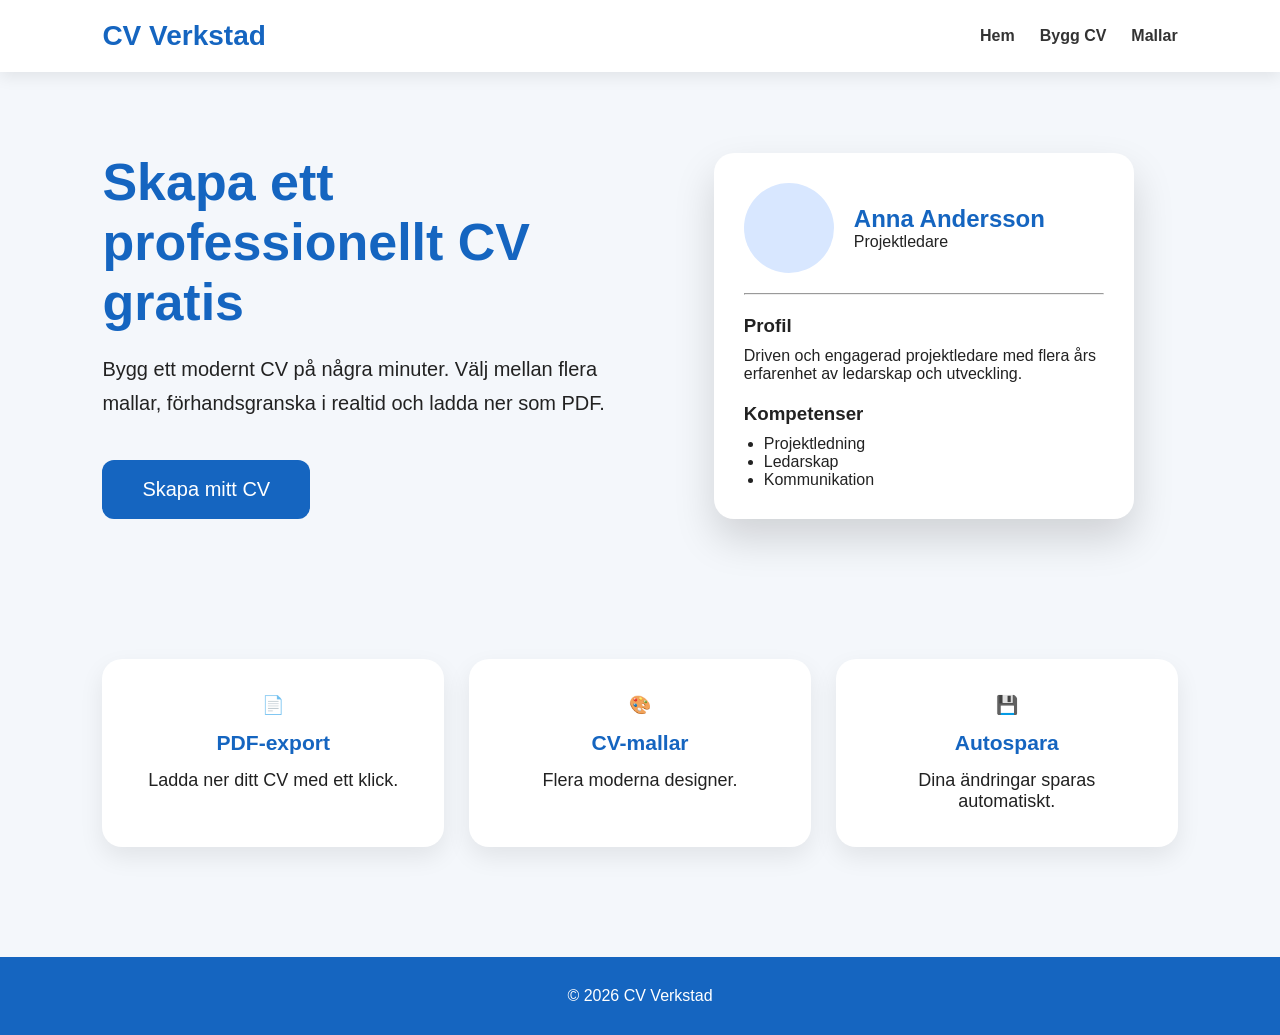
<file: index.html>
<!DOCTYPE html>
<html lang="sv">
<head>
    <meta charset="UTF-8">
    <meta name="viewport" content="width=device-width, initial-scale=1.0">
    <title>CV Verkstad</title>

    <link rel="stylesheet" href="css/style.css">
</head>
<body>

<nav class="navbar">
    <div class="logo">CV Verkstad</div>

    <div class="menu">
        <a href="index.html">Hem</a>
        <a href="builder.html">Bygg CV</a>
        <a href="templates.html">Mallar</a>
    </div>
</nav>

<section class="hero">

    <div class="hero-left">

        <h1>Skapa ett professionellt CV gratis</h1>

        <p>
            Bygg ett modernt CV på några minuter.
            Välj mellan flera mallar, förhandsgranska i realtid
            och ladda ner som PDF.
        </p>

        <a href="builder.html" class="btn">
            Skapa mitt CV
        </a>

    </div>

    <div class="hero-right">

        <div class="cv-demo">

            <div class="cv-header">
                <div class="photo"></div>

                <div>
                    <h2>Anna Andersson</h2>
                    <p>Projektledare</p>
                </div>
            </div>

            <hr>

            <h3>Profil</h3>

            <p>
                Driven och engagerad projektledare med flera års erfarenhet
                av ledarskap och utveckling.
            </p>

            <h3>Kompetenser</h3>

            <ul>
                <li>Projektledning</li>
                <li>Ledarskap</li>
                <li>Kommunikation</li>
            </ul>

        </div>

    </div>

</section>

<section class="features">

    <div class="feature">
        📄
        <h3>PDF-export</h3>
        <p>Ladda ner ditt CV med ett klick.</p>
    </div>

    <div class="feature">
        🎨
        <h3>CV-mallar</h3>
        <p>Flera moderna designer.</p>
    </div>

    <div class="feature">
        💾
        <h3>Autospara</h3>
        <p>Dina ändringar sparas automatiskt.</p>
    </div>

</section>

<footer>

    © 2026 CV Verkstad

</footer>

</body>
</html>
</file>
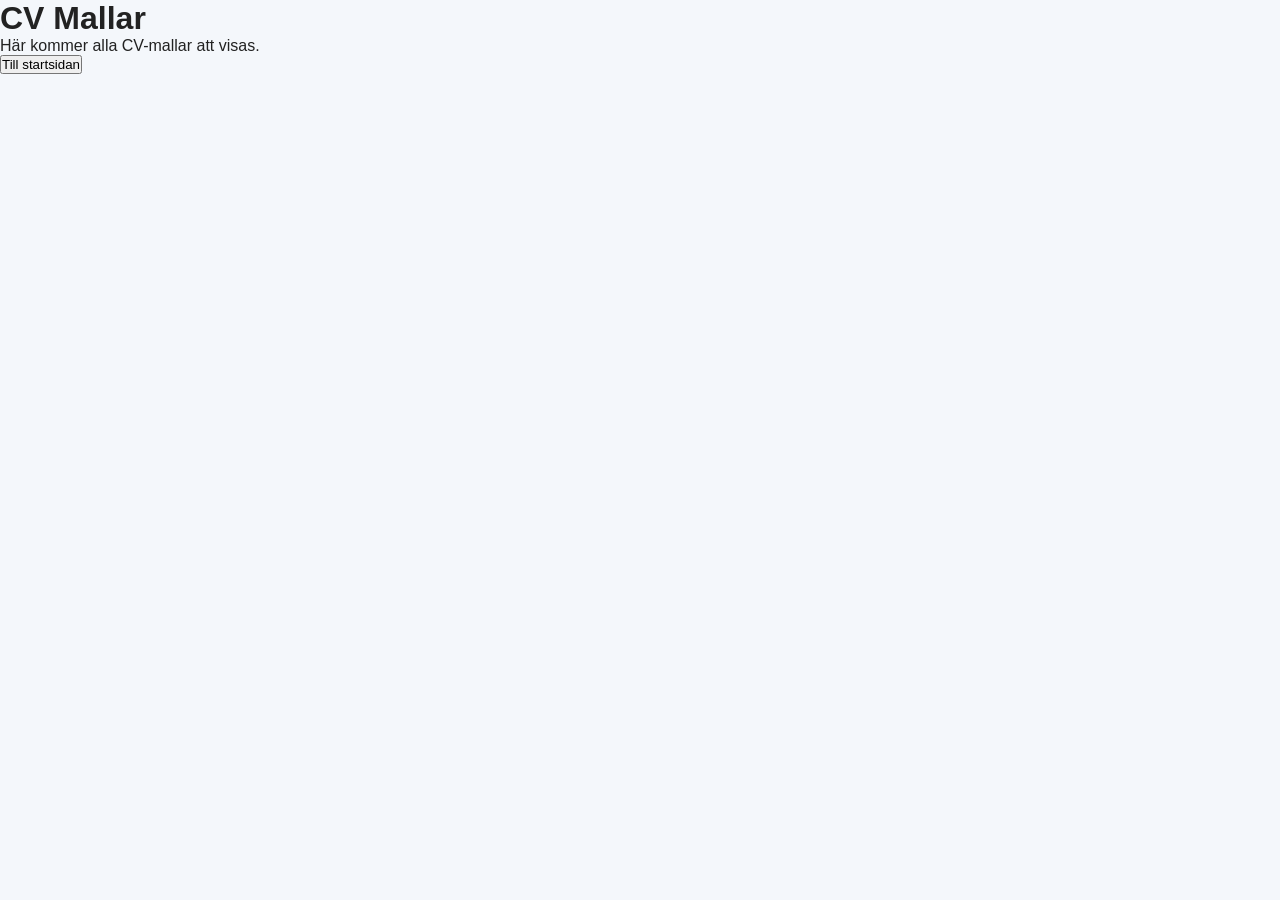
<file: templates.html>
<!DOCTYPE html>
<html lang="sv">
<head>
<meta charset="UTF-8">
<meta name="viewport" content="width=device-width, initial-scale=1.0">
<title>CV Mallar</title>

<link rel="stylesheet" href="css/style.css">

</head>

<body>

<div class="card">

<h1>CV Mallar</h1>

<p>Här kommer alla CV-mallar att visas.</p>

<button onclick="window.location.href='index.html'">
Till startsidan
</button>

</div>

</body>
</html>
</file>
<file: css/style.css>
/* ==========================
   CV Verkstad 3.0
========================== */

*{
    margin:0;
    padding:0;
    box-sizing:border-box;
}

body{
    font-family:Arial, Helvetica, sans-serif;
    background:#f4f7fb;
    color:#222;
}

/* NAVBAR */

.navbar{
    display:flex;
    justify-content:space-between;
    align-items:center;
    padding:20px 8%;
    background:#ffffff;
    box-shadow:0 5px 15px rgba(0,0,0,.08);
    position:sticky;
    top:0;
    z-index:100;
}

.logo{
    font-size:28px;
    font-weight:bold;
    color:#1565c0;
}

.menu{
    display:flex;
    gap:25px;
}

.menu a{
    text-decoration:none;
    color:#333;
    font-weight:bold;
    transition:.3s;
}

.menu a:hover{
    color:#1565c0;
}

/* HERO */

.hero{
    display:flex;
    justify-content:space-between;
    align-items:center;
    gap:60px;
    padding:80px 8%;
}

.hero-left{
    flex:1;
}

.hero-left h1{
    font-size:52px;
    color:#1565c0;
    margin-bottom:20px;
}

.hero-left p{
    font-size:20px;
    line-height:1.7;
    margin-bottom:40px;
}

.btn{
    display:inline-block;
    background:#1565c0;
    color:white;
    text-decoration:none;
    padding:18px 40px;
    border-radius:12px;
    font-size:20px;
    transition:.3s;
}

.btn:hover{
    background:#0d47a1;
    transform:translateY(-3px);
}

/* DEMO CV */

.hero-right{
    flex:1;
    display:flex;
    justify-content:center;
}

.cv-demo{
    width:100%;
    max-width:420px;
    background:white;
    border-radius:20px;
    padding:30px;
    box-shadow:0 20px 40px rgba(0,0,0,.15);
}

.cv-header{
    display:flex;
    align-items:center;
    gap:20px;
    margin-bottom:20px;
}

.photo{
    width:90px;
    height:90px;
    background:#d8e7ff;
    border-radius:50%;
}

.cv-demo h2{
    color:#1565c0;
}

.cv-demo h3{
    margin-top:20px;
    margin-bottom:10px;
}

.cv-demo ul{
    padding-left:20px;
}

/* FEATURES */

.features{
    display:grid;
    grid-template-columns:repeat(3,1fr);
    gap:25px;
    padding:60px 8%;
}

.feature{
    background:white;
    border-radius:20px;
    padding:35px;
    text-align:center;
    box-shadow:0 10px 25px rgba(0,0,0,.08);
    transition:.3s;
    font-size:18px;
}

.feature:hover{
    transform:translateY(-6px);
}

.feature h3{
    margin:15px 0;
    color:#1565c0;
}

/* FOOTER */

footer{
    background:#1565c0;
    color:white;
    text-align:center;
    padding:30px;
    margin-top:50px;
}

/* MOBIL */

@media(max-width:900px){

    .navbar{
        flex-direction:column;
        gap:15px;
    }

    .menu{
        flex-wrap:wrap;
        justify-content:center;
    }

    .hero{
        flex-direction:column;
        text-align:center;
        padding:50px 25px;
    }

    .hero-left h1{
        font-size:36px;
    }

    .hero-left p{
        font-size:18px;
    }

    .features{
        grid-template-columns:1fr;
        padding:40px 25px;
    }

}
</file>
